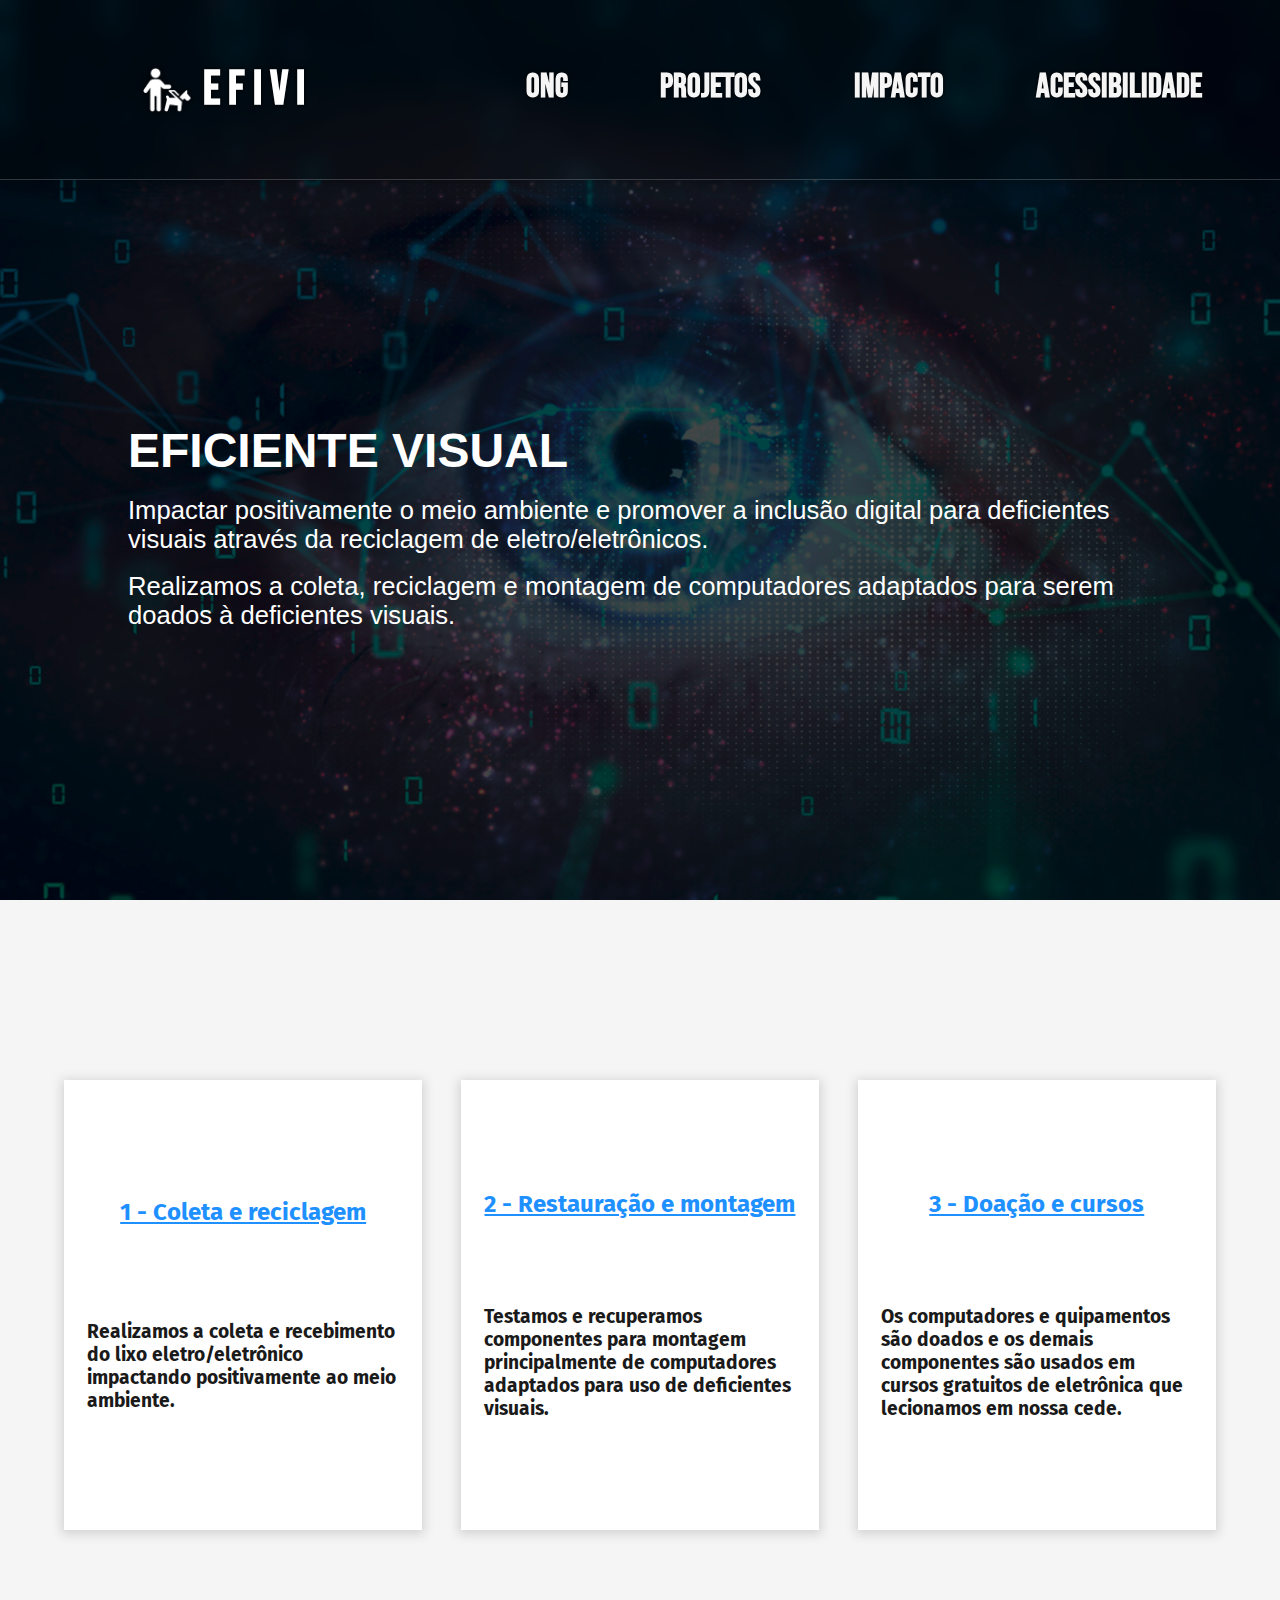
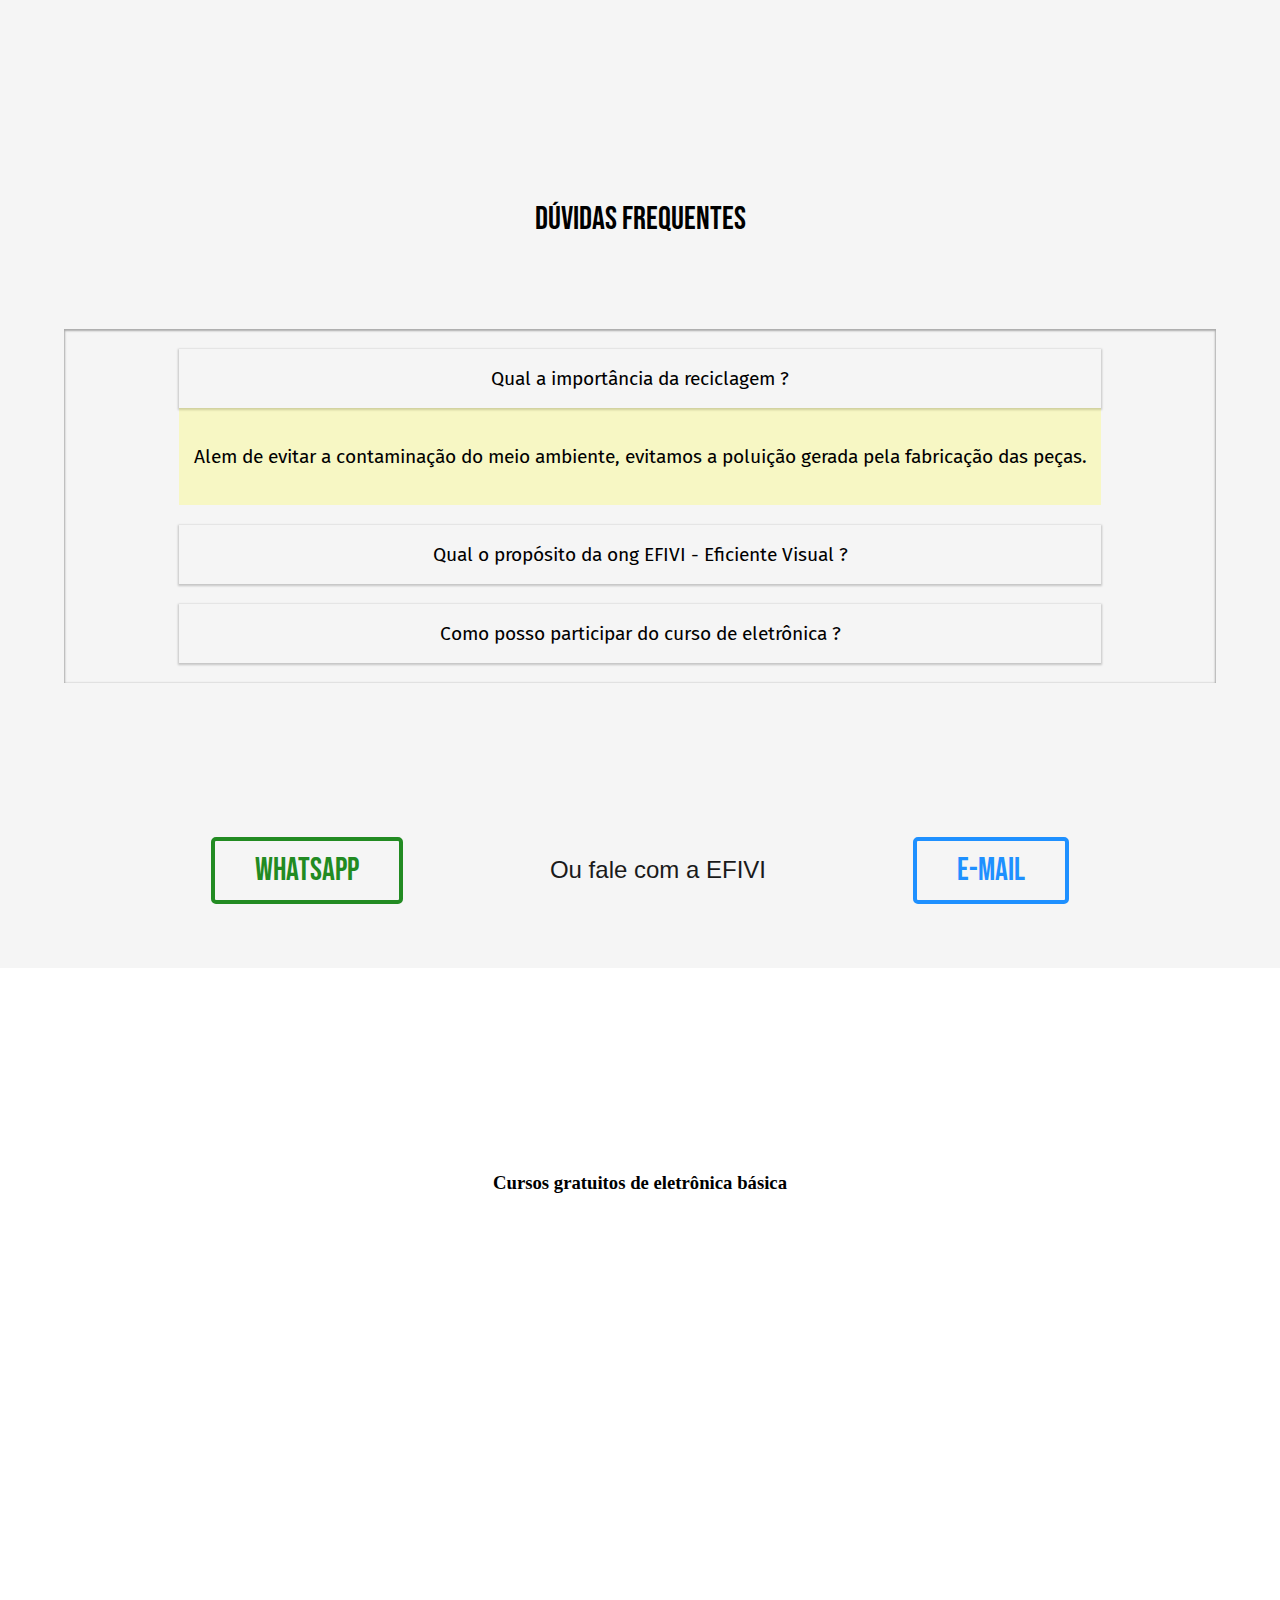
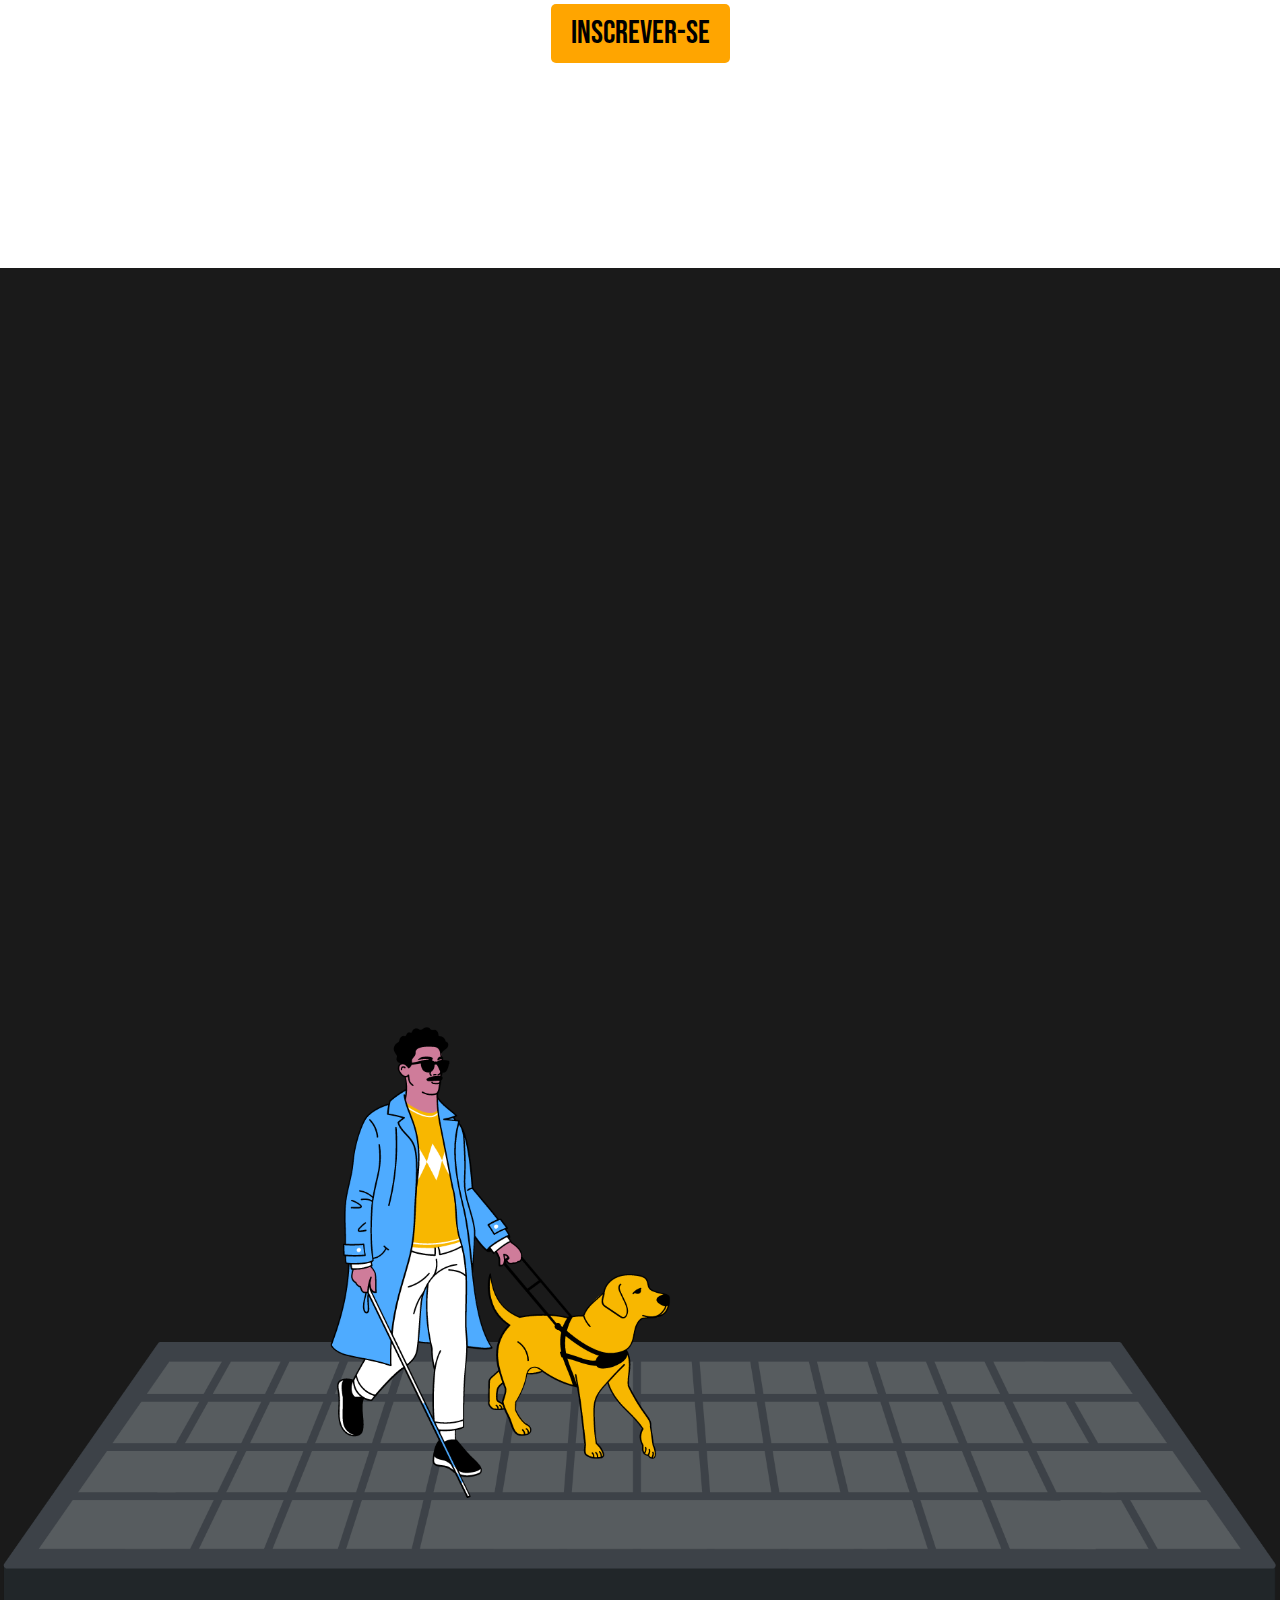
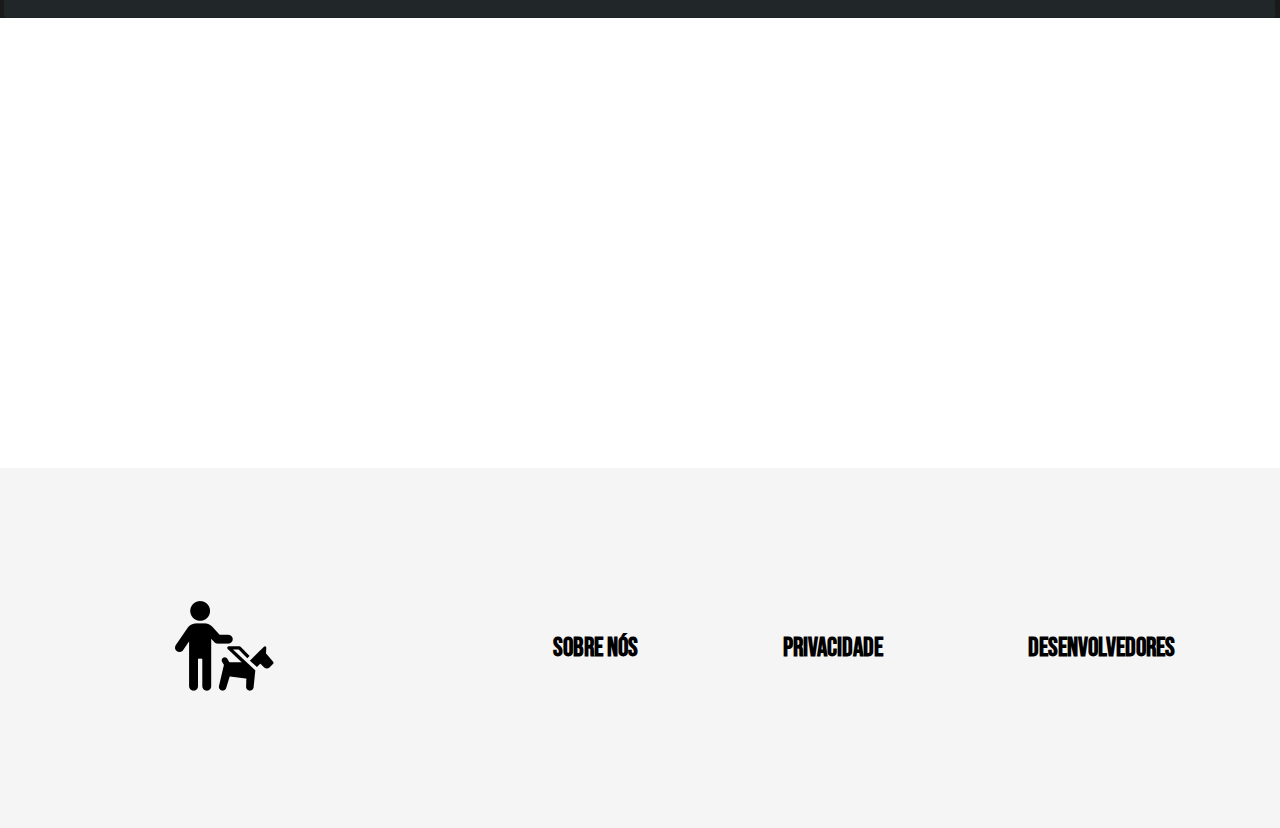
<file: Integrador/index.html>
<!DOCTYPE html>
<html lang="pt-br">
<head>
    <meta charset="UTF-8">
    <meta name="viewport" content="width=device-width, initial-scale=1.0">
    <link rel="preconnect" href="https://fonts.googleapis.com">
    <link rel="preconnect" href="https://fonts.gstatic.com" crossorigin>
    <link href="https://fonts.googleapis.com/css2?family=Anton&family=Audiowide&family=Bebas+Neue&family=Fira+Sans:ital,wght@0,100;0,200;0,300;0,400;0,500;0,600;0,700;0,800;0,900;1,100;1,200;1,300;1,400;1,500;1,600;1,700;1,800;1,900&family=Kanit&family=Libre+Baskerville&family=Lobster&family=Oswald&family=Permanent+Marker&family=Pixelify+Sans&family=Prompt&family=Sacramento&family=Tilt+Neon&family=Tomorrow&family=Young+Serif&family=Zeyada&display=swap" rel="stylesheet">
    <link rel="stylesheet" href="index.css">
    <title>EFIVI</title>
</head>
<body>
    <header>
        <div class="logo">
            <a class="l-link" href="#">
                <img class="l-img" src="img/icons/2.png" alt="">
                <h1 id="l-name" class="name">E F I V I</h1>
            </a>
        </div>
        <nav class="menu">
            <a class="m-link" href="#"><h2>ONG</h2></a>
            <a class="m-link" href="projetos.html"><h2>Projetos</h2></a>
            <a class="m-link" href="impacto.html"><h2>Impacto</h2></a>
            <a class="m-link" href="#"><h2>Acessibilidade</h2></a>
        </nav>
        <button id="hamb">
            <img class="h-img" src="img/icons/hamb.png" alt="Ícone hamburguer para abrir o menu principal">
            <img class="x-img hiden" src="img/icons/x.png" alt="Ícone de x para ocultar o menu principal">
        </button>
    </header>

    <div class="presents">
        <div class="p-content">
            <div class="p-title">
                <p class="t-text">EFICIENTE VISUAL</p>
            </div>
            <div class="p-desc">
                <p class="d-text">Impactar positivamente o meio ambiente e promover a inclusão digital para deficientes visuais através da reciclagem de eletro/eletrônicos.</p>
            </div>
            <div class="p-desc">
                <p class="d-text">Realizamos a coleta, reciclagem e montagem de computadores adaptados para serem doados à deficientes visuais.</p>
            </div>
        </div>
    </div>

    <div class="process">
        <div class="cards">
            <div class="card">
                <h3 class="card-title">1 - Coleta e reciclagem</h3>
                <p class="card-text">Realizamos a coleta e recebimento do lixo eletro/eletrônico impactando positivamente ao meio ambiente.</p>
            </div>
            <div class="card">
                <h3 class="card-title">2 - Restauração e montagem</h3>
                <p class="card-text">Testamos e recuperamos componentes para montagem principalmente de computadores adaptados para uso de deficientes visuais.</p>
            </div>
            <div class="card">
                <h3 class="card-title">3 - Doação e cursos</h3>
                <p class="card-text">Os computadores e quipamentos são doados e os demais componentes são usados em cursos gratuitos de eletrônica que lecionamos em nossa cede.</p>
            </div>
        </div>
    </div>
    <div class="duvidas">
        <p class="acord-title">Dúvidas frequentes</p>
        <div class="acordeon">
            <div class="acord-item">
                <div class="pergunta">Qual a importância da reciclagem ?</div>
                <div class="resposta active">Alem de evitar a contaminação do meio ambiente, evitamos a poluição gerada pela fabricação das peças.</div>
            </div>
            <div class="acord-item">
                <div class="pergunta">Qual o propósito da ong EFIVI -  Eficiente Visual ?</div>
                <div class="resposta">Incentivar a reciclagem de eletrônicos, colaborar nesse aspecto recolhendo e reutilizando esse material e realizar doação de equipamentos ercuperados, como computadores adapatados para o deficiente visual.</div>
            </div>
            <div class="acord-item">
                <div class="pergunta">Como posso participar do curso de eletrônica ?</div>
                <div class="resposta">Contate a EFIVI abaixo ou faça-nos uma visita.</div>
            </div>
        </div>
    </div>
    <div class="contato">
        <a class="btn-whatsapp" href="#">Whatsapp</a>
        <p class="text-contato">Ou fale com a EFIVI</p>
        <a class="btn-email" href="#">E-mail</a>
    </div>

    <div class="cursos">
        <h3 class="c-title">Cursos gratuitos de eletrônica básica</h3>
        <a href="#" class="btn-insc">Inscrever-se</a>
    </div>

    <div class="info">
        
    </div>

    <div class="local">
        <iframe class="map" src="https://www.google.com/maps/embed?pb=!1m14!1m8!1m3!1d14887.878663776388!2d-48.9656701!3d-21.1137755!3m2!1i1024!2i768!4f13.1!3m3!1m2!1s0x94bc1e9eace9d017%3A0xddfdd02f52a546bb!2sONG%20EFIVI%20-%20Eficiente%20Visual!5e0!3m2!1spt-BR!2sbr!4v1712339303853!5m2!1spt-BR!2sbr" style="border:0;" allowfullscreen="" loading="lazy" referrerpolicy="no-referrer-when-downgrade"></iframe>
    </div>

    <footer>
        <div class="logo">
            <a href="#">
                <img src="img/icons/1.png" alt="">
            </a>
        </div>
        <nav class="f-menu">
            <a class="f-link" href="sobre.html"><h3>Sobre nós</h3></a>
            <a class="f-link" href="#"><h3>Privacidade</h3></a>
            <a class="f-link" href="#"><h3>Desenvolvedores</h3></a>
        </nav>
    </footer>

    <script src="index.js"></script>
</body>
</html>
</file>
<file: Integrador/index.css>
* {
    margin: 0;
    padding: 0;
    box-sizing: border-box;
}

body {
    background-color: #1a1a1a;
}

/*===========================================================================HEADER*/

header {
    font-family: "bebas neue", sans-serif;
    /*background: linear-gradient(178deg, rgba(255, 255, 255, 0.3), rgba(0, 0, 0, 0.3), transparent, rgba(255, 255, 255, 0.3));*/
    background-color: rgba(0, 0, 0, 0.2);
    backdrop-filter: blur(10px);
    width: 100%;
    height: 20vh;
    position: fixed;
    display: flex;
    align-items: center;
    justify-content: space-around;
    z-index: 10;
    border-bottom: 1px solid rgba(245, 245, 245, 0.2);
    box-shadow: 0px 0px 10px 2px rgba(0, 0, 0, 0.3);
}

.logo {
    width: 30%;
    display: flex;
    align-items: center;
    justify-content: space-around;
}

.l-img {
    width: 3rem;
    filter: drop-shadow(0px 0px 4px black);
}

.l-link {
    text-decoration: none;
    display: flex;
    align-items: center;
    justify-content: space-around;
    gap: 1vw;
    padding: 1% 2%;
}

.name {
    text-decoration: none;
    color: white;
    font-size: 3rem;
    text-shadow: 0px 0px 4px black;
}

.menu {
    width: 60%;
    display: flex;
    align-items: center;
    justify-content: space-around;
}

.m-link {
    text-decoration: none;
    color: whitesmoke;
    font-weight: bold;
    text-shadow: 0px 0px 4px black;
    font-size: 1.4rem;
    padding: 1% 2%;
    /*border: 4px solid transparent;*/
    border-bottom: 5px solid transparent;

    &:hover {
        color: white;
        /*border: 4px solid white;*/
        border-bottom: 5px solid chartreuse;
    }
}

#hamb {
    display: none;
    background-color: transparent;
    color: white;
    border: none;
}

.h-img {
    height: 5vh;
    filter: drop-shadow(0px 0px 4px black);
}

.x-img {
    height: 5vh;
    filter: drop-shadow(0px 0px 4px black);
}

.hiden {
    display: none;
}

/*===========================================================================APRESENTAÇÃO*/

.presents {
    width: 100%;
    height: 100vh;
    background-image: url(img/bg/olhoquetudovedigital.png);
    background-repeat: no-repeat;
    background-size: cover;
    background-position: center;
    box-shadow: 0px 0px 20px 10px black;

    display: flex;
    align-items: flex-end;
    justify-content: center;
}

.p-content {
    width: 80%;
    margin-bottom: 30vh;
    display: flex;
    align-items: flex-start;
    justify-content: center;
    flex-direction: column;
    gap: 2vh;
}

.t-text {
    color: white;
    font-family: sans-serif;
    font-size: 3rem;
    font-weight: bold;
}

.d-text {
    color: white;
    font-family: sans-serif;
    font-size: 1.6rem;
}

/*===========================================================================PROCESSOS*/

.process {
    width: 100%;
    height: 90vh;
    background-color: whitesmoke;
    display: flex;
    align-items: center;
    justify-content: space-around;
    flex-direction: column;
}

.cards {
    width: 90%;
    display: flex;
    align-items: center;
    justify-content: space-between;
}

.card {
    width: 28vw;
    min-width: 20vw;
    height: 50vh;
    background-color: white;
    box-shadow: 0px 2px 10px 2px rgba(128, 128, 128, 0.3);
    text-align: left;
    padding: 2%;

    display: flex;
    align-items: center;
    justify-content: space-evenly;
    flex-direction: column;
    cursor: default;
}

.card-title {
    color: dodgerblue;
    font-family: "fira sans", sans-serif;
    font-weight: bolder;
    font-size: 1.5rem;
    text-decoration: underline;
}

.card-text {
    color: #1a1a1a;
    font-family: "fira sans", sans-serif;
    font-weight: bold;
    font-size: 1.2rem;
}

/*===========================================================================DUVIDAS*/

.duvidas {
    width: 100%;
    padding: 10vh 0;
    height: auto;
    background-color: whitesmoke;
    display: flex;
    align-items: center;
    justify-content: flex-start;
    flex-direction: column;
    gap: 10vh;
}

.acordeon {
    width: 90%;
    text-align: center;
    box-shadow: inset 0px 1px 2px 1px rgba(0, 0, 0, 0.3);
    display: flex;
    align-items: center;
    justify-content: center;
    flex-direction: column;
    gap: 20px;
    padding: 20px 0;
}

.acord-title {
    cursor: default;
    font-family: "bebas neue", sans-serif;
    font-size: 2rem;
}

.acord-item {
    width: 80%;
    font-family: "fira sans", sans-serif;
    font-size: 1.2em;
}

.pergunta {
    cursor: pointer;
    box-shadow: 0px 1px 2px 1px rgba(0, 0, 0, 0.2);
    padding: 2vh 0;
}

.resposta {
    display: none;
    cursor: default;
    padding: 4% 0;
    background-color: rgba(255, 255, 0, 0.2);
}

.resposta.active {
    display: block;
}

/*===========================================================================CONTATO*/
.contato {
    width: 100%;
    padding: 5%;
    display: flex;
    align-items: center;
    justify-content: space-evenly;
    background-color: whitesmoke;
}

.btn-whatsapp {
    padding: 10px 40px;
    font-family: "bebas neue", sans-serif;
    font-size: xx-large;
    text-decoration: none;
    color: forestgreen;
    border: 4px solid forestgreen;
    border-radius: 5px;

    &:hover {
        background-color: forestgreen;
        color: white;
        box-shadow: 0px 2px 4px 2px rgba(128, 128, 128, 0.3);
    }
}

.btn-email {
    padding: 10px 40px;
    font-family: "bebas neue", sans-serif;
    font-size: xx-large;
    text-decoration: none;
    color: dodgerblue;
    border: 4px solid dodgerblue;
    border-radius: 5px;

    &:hover {
        background-color: dodgerblue;
        color: white;
        box-shadow: 0px 2px 4px 2px rgba(128, 128, 128, 0.3);
    }
}

.text-contato {
    font-family: Arial, Helvetica, sans-serif;
    font-size: x-large;
    color: #1a1a1a;
}

/*===========================================================================CONTATO*/

.cursos {
    width: 100%;
    height: 100vh;
    background-color: white;
    display: flex;
    align-items: center;
    justify-content: space-around;
    flex-direction: column;
}

.c-title {
    cursor: default;
}

.btn-insc {
    text-decoration: none;
    font-family: "bebas neue", sans-serif;
    font-size: 2rem;
    color: black;
    background-color: orange;
    padding: 10px 20px;
    border-radius: 5px;
}

/*===========================================================================INFO*/

.info {
    width: 100%;
    height: 150vh;
    background-image: url(img/bg/blindwithdog.png);
    background-repeat: no-repeat;
    background-size: contain;
    background-position: bottom;

    display: flex;
    justify-content: flex-end;
}

/*===========================================================================MAPA*/

.local {
    width: 100%;
    height: auto;
    background-color: white;
    display: flex;
    align-items: center;
    flex-direction: column;
}

.map {
    width: 100%;
    height: 50vh;
}

/*===========================================================================FOOTER*/

footer {
    width: 100%;
    height: 40vh;
    background-color: whitesmoke;
    display: flex;
    align-items: center;
    justify-content: space-around;
}

.f-menu {
    width: 60%;
    display: flex;
    align-items: center;
    justify-content: space-around;
}

.f-link {
    text-decoration: none;
    font-family: "bebas neue", sans-serif;
    font-size: 1.4rem;
    color: black;
    border: 4px solid transparent;
    padding: 1% 2%;

    &:hover {
        border: 4px solid black;
    }
}

/*===========================================================================MEDIAQUERY*/

@media (max-width: 900px) {
    .logo {
        width: 60%;
    }
    .menu {
        display: none;
    }
    .show {
        display: flex;
        flex-direction: column;
        position: absolute;
        top: 100%;
        width: 100%;
        padding: 1%;
        background-color: rgba(0, 0, 0, 1);
        backdrop-filter: blur(5px);
    }
    #hamb {
        display: block;
    }
    .p-content {
        margin-bottom: 20vh;
    }
    .t-text {
        font-size: 2.4rem;
    }
    .d-text {
        font-size: 1.3rem;
    }
    .process {
        height: 160vh;
    }
    .cards {
        flex-direction: column;
        gap: 4vh;
    }
    .card {
        width: 80vw;
        height: 40vh;
        padding: 5%;
    }
    .card-title {
        font-size: 1.3rem;
    }
    .card-text {
        font-size: 1.1rem;
    }
    .duvidas {

    }
    .contato {
        flex-direction: column;
        gap: 2vh;
    }
    .info {
        height: 100vh;
    }
    .f-menu {
        flex-direction: column;
        gap: 1vh;
    }
}
</file>
